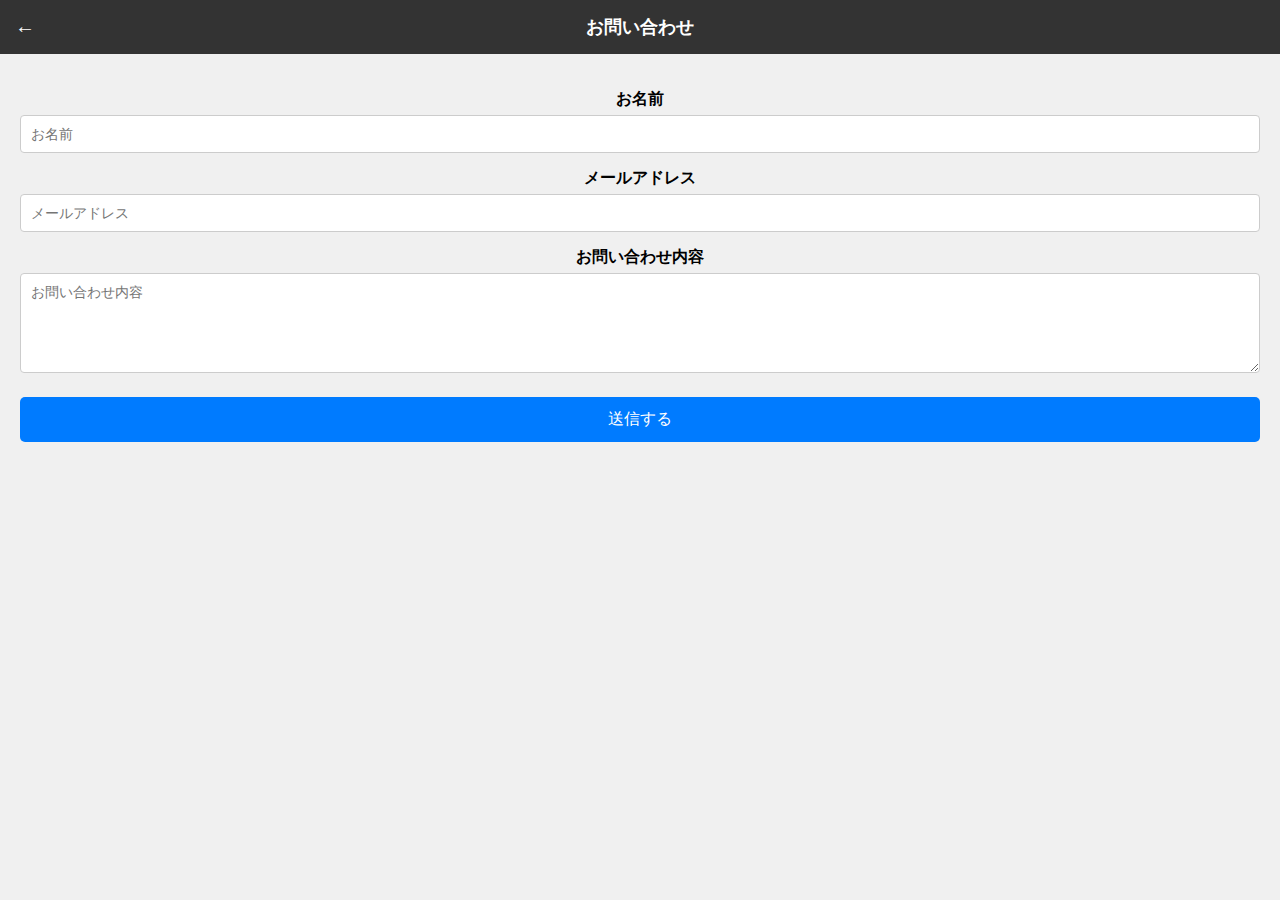
<file: form.html>
<!DOCTYPE html>
<html lang="ja">
<head>
  <meta charset="UTF-8">
  <title>お問い合わせ</title>
  <meta name="viewport" content="width=device-width, initial-scale=1.0">
  <link rel="stylesheet" href="style.css">
</head>
<body>

 

  <div class="header">
  <div class="back-button" onclick="location.href='settings.html'">←</div>
  <span data-i18n="contactFormTitle">お問い合わせ</span>
</div>

<div class="main">
  <form id="contactForm">
    <label for="name" data-i18n="nameLabel">お名前</label>
    <input type="text" id="name" name="name" data-i18n-placeholder="nameLabel" placeholder="お名前">
    <div class="error" id="nameError"></div>

    <label for="email" data-i18n="emailLabel">メールアドレス</label>
    <input type="email" id="email" name="email" data-i18n-placeholder="emailLabel" placeholder="メールアドレス">
    <div class="error" id="emailError"></div>

    <label for="message" data-i18n="messageLabel">お問い合わせ内容</label>
    <textarea id="message" name="message" data-i18n-placeholder="messageLabel" placeholder="お問い合わせ内容"></textarea>
    <div class="error" id="messageError"></div>

    <button type="submit" class="submit-btn" id="submitButton" data-i18n="submitButton">送信する</button>
    <div class="success-message" id="successMessage" style="display:none;" data-i18n="successMessage">
      お問い合わせありがとうございました！
    </div>
  </form>
</div>

<script src="lang.js"></script>
<script>
  document.addEventListener("DOMContentLoaded", () => {
    const lang = getCurrentLang();
    applyTranslation(lang);
  });

  const translationsForErrors = {
    ja: {
      nameRequired: "お名前を入力してください",
      emailRequired: "メールアドレスを入力してください",
      emailInvalid: "有効なメールアドレスを入力してください",
      messageRequired: "お問い合わせ内容を入力してください"
    },
    en: {
      nameRequired: "Please enter your name",
      emailRequired: "Please enter your email address",
      emailInvalid: "Please enter a valid email address",
      messageRequired: "Please enter your message"
    }
  };

  const form = document.getElementById('contactForm');
  form.addEventListener('submit', function (e) {
    e.preventDefault();
    const lang = getCurrentLang();
    const t = translationsForErrors[lang];

    let isValid = true;

    const name = document.getElementById('name');
    const email = document.getElementById('email');
    const message = document.getElementById('message');

    document.getElementById('nameError').textContent = '';
    document.getElementById('emailError').textContent = '';
    document.getElementById('messageError').textContent = '';

    if (!name.value.trim()) {
      document.getElementById('nameError').textContent = t.nameRequired;
      isValid = false;
    }

    if (!email.value.trim()) {
      document.getElementById('emailError').textContent = t.emailRequired;
      isValid = false;
    } else if (!email.value.match(/^\S+@\S+\.\S+$/)) {
      document.getElementById('emailError').textContent = t.emailInvalid;
      isValid = false;
    }

    if (!message.value.trim()) {
      document.getElementById('messageError').textContent = t.messageRequired;
      isValid = false;
    }

    if (isValid) {
      form.reset();
      document.getElementById('successMessage').style.display = 'block';
    }
  });
</script>



</body>
</html>
</file>
<file: style.css>
.body {
      font-family: sans-serif;
      margin: 0;
      padding: 0;
      animation: fadeIn 0.5s ease-in;
    }

    @keyframes fadeIn {
      from { opacity: 0; }
      to { opacity: 1; }
    }

    .header {
      background-color: black;
      color: white;
      text-align: center;
      padding: 1em;
      font-size: 1.2em;
    }

    .main {
      padding: 20px;
      text-align: center;
    }

    .seat-label {
      background-color: lightgray;
      font-weight: bold;
      margin-bottom: 10px;
      padding: 10px;
    }

    .seat-button {
      border: 1px solid black;
      padding: 15px 25px;
      margin: 5px;
      cursor: pointer;
      background-color: white;
      transition: transform 0.1s ease-in-out;
    }

    .seat-button.selected {
      background-color: gray;
      color: white;
    }

    .seat-button:active {
      transform: scale(0.95);
    }

    .next-button {
      background-color: red;
      color: black;
      padding: 15px;
      margin-top: 20px;
      font-size: 18px;
      cursor: pointer;
      border: none;
      width: 80%;
      max-width: 300px;
    }

    .next-button:disabled {
      background-color: lightgray;
      cursor: not-allowed;
    }

    .footer {
  display: flex;
  justify-content: space-around;
  border-top: 1px solid #ccc;
  padding: 10px 0;
  position: fixed;
  bottom: 0;
  width: 100%;
  background-color: white;
}

    .footer-item {
      text-align: center;
      font-size: 0.9em;
      cursor: pointer;
    }

    .footer-item img {
      width: 24px;
      height: 24px;
      display: block;
      margin: auto;
    }

    @media (max-width: 600px) {
        .seat-button {
            font-size: 20px;
            width:22%;
            padding: 30px 20px;
            margin-top: 50px;
        }

        .next-button {
            font-size: 40px;
            width: 90%;
            justify-content: center;
            padding: 30px 0;
            margin-top: 50px; /* ここを追加して下に余白を作ります */
        }
    }

    
    .back-button {
      position: absolute;
      left: 1rem;
      top: 1rem;
      font-size: 1.5rem;
      cursor: pointer;
      color: white;
    }
    .main {
      padding: 2rem;
      text-align: center;
    }
    .choice-btn {
      display: inline-block;
      margin: 10px;
      padding: 1rem 2rem;
      border: 1px solid #000;
      font-size: 1.2rem;
      cursor: pointer;
      transition: all 0.2s ease;
    }
    .choice-btn.selected {
      background-color: #999;
      color: white;
    }
    .detail-button {
      margin-top: 1rem;
      padding: 0.5rem 1rem;
      background-color: #ccc;
      border: none;
      cursor: pointer;
    }
    .message-box {
      display: none;
      margin-top: 1rem;
    }
    .message-box textarea {
      width: 90%;
      height: 100px;
      padding: 0.5rem;
    }
    .send-btn {
      background-color: red;
      color: white;
      border: none;
      padding: 1rem 2rem;
      margin-top: 1rem;
      font-size: 1rem;
      cursor: pointer;
      transition: transform 0.2s ease;
    }
    .send-btn:disabled {
      background-color: #ccc;
      cursor: not-allowed;
    }
    .footer {
      position: fixed;
      bottom: 0;
      width: 100%;
      display: flex;
      background-color: white;
      border-top: 1px solid #ccc;
      justify-content: space-around;
      padding: 0.5rem 0;
    }
    .footer-item {
      text-align: center;
      font-size: 0.8rem;
      cursor: pointer;
    }
    @keyframes fadeIn {
      from { opacity: 0; }
      to { opacity: 1; }
    }

    body {
      font-family: sans-serif;
      margin: 0;
      padding: 0;
      background: #fff;
      animation: fadeIn 0.6s ease-in;
    }
    .header {
      background-color: black;
      color: white;
      padding: 1rem;
      text-align: center;
      font-weight: bold;
    }
    .back-button {
      position: absolute;
      left: 1rem;
      top: 1rem;
      font-size: 1.5rem;
      cursor: pointer;
      color: white;
    }
    .main {
      padding: 2rem;
      text-align: center;
    }
    .choice-btn {
      display: inline-block;
      margin: 10px;
      padding: 1rem 2rem;
      border: 1px solid #000;
      font-size: 1.2rem;
      cursor: pointer;
      transition: all 0.2s ease;
    }
    .choice-btn.selected {
      background-color: #999;
      color: white;
    }
    .detail-button {
      margin-top: 1rem;
      padding: 0.5rem 1rem;
      background-color: #ccc;
      border: none;
      cursor: pointer;
    }
    .message-box {
      display: none;
      margin-top: 1rem;
    }
    .message-box textarea {
      width: 90%;
      height: 100px;
      padding: 0.5rem;
    }
    .send-btn {
      background-color: red;
      color: white;
      border: none;
      padding: 1rem 2rem;
      margin-top: 1rem;
      font-size: 1rem;
      cursor: pointer;
      transition: transform 0.2s ease;
    }
    .send-btn:disabled {
      background-color: #ccc;
      cursor: not-allowed;
    }
.footer {
      display: flex;
      justify-content: space-around;
      border-top: 1px solid #ccc;
      padding: 10px 0;
      position: fixed;
      bottom: 0;
      width: 100%;
      background-color: white;
    }

    .footer-item {
      text-align: center;
      font-size: 14px;
      cursor: pointer;
    }

    .footer-item img {
      display: block;
      margin: 0 auto 4px;
      width: 24px;
      height: 24px;
    }
    @keyframes fadeIn {
      from { opacity: 0; }
      to { opacity: 1; }
    }
body {
      font-family: sans-serif;
      margin: 0;
      background-color: #f0f0f0;
      animation: fadeIn 0.4s ease-in;
    }

    @keyframes fadeIn {
      from { opacity: 0; }
      to { opacity: 1; }
    }

    .header {
      background-color: #333;
      color: white;
      padding: 15px;
      font-size: 18px;
      position: relative;
      text-align: center;
    }

    .back-button {
      position: absolute;
      left: 15px;
      top: 15px;
      font-size: 20px;
      cursor: pointer;
    }

    .main {
      padding: 20px;
    }

    label {
      display: block;
      margin-top: 15px;
      font-weight: bold;
    }

    input, textarea {
      width: 100%;
      padding: 10px;
      margin-top: 5px;
      border: 1px solid #ccc;
      border-radius: 4px;
      font-size: 14px;
      box-sizing: border-box;
    }

    textarea {
      resize: vertical;
      height: 100px;
    }

    .error {
      color: red;
      font-size: 13px;
    }

    .submit-btn {
      margin-top: 20px;
      padding: 12px;
      background-color: #007bff;
      color: white;
      border: none;
      font-size: 16px;
      border-radius: 5px;
      cursor: pointer;
      width: 100%;
    }

    .submit-btn:hover {
      background-color: #0056b3;
    }

    .success-message {
      color: green;
      font-weight: bold;
      margin-top: 15px;
    }
</file>
